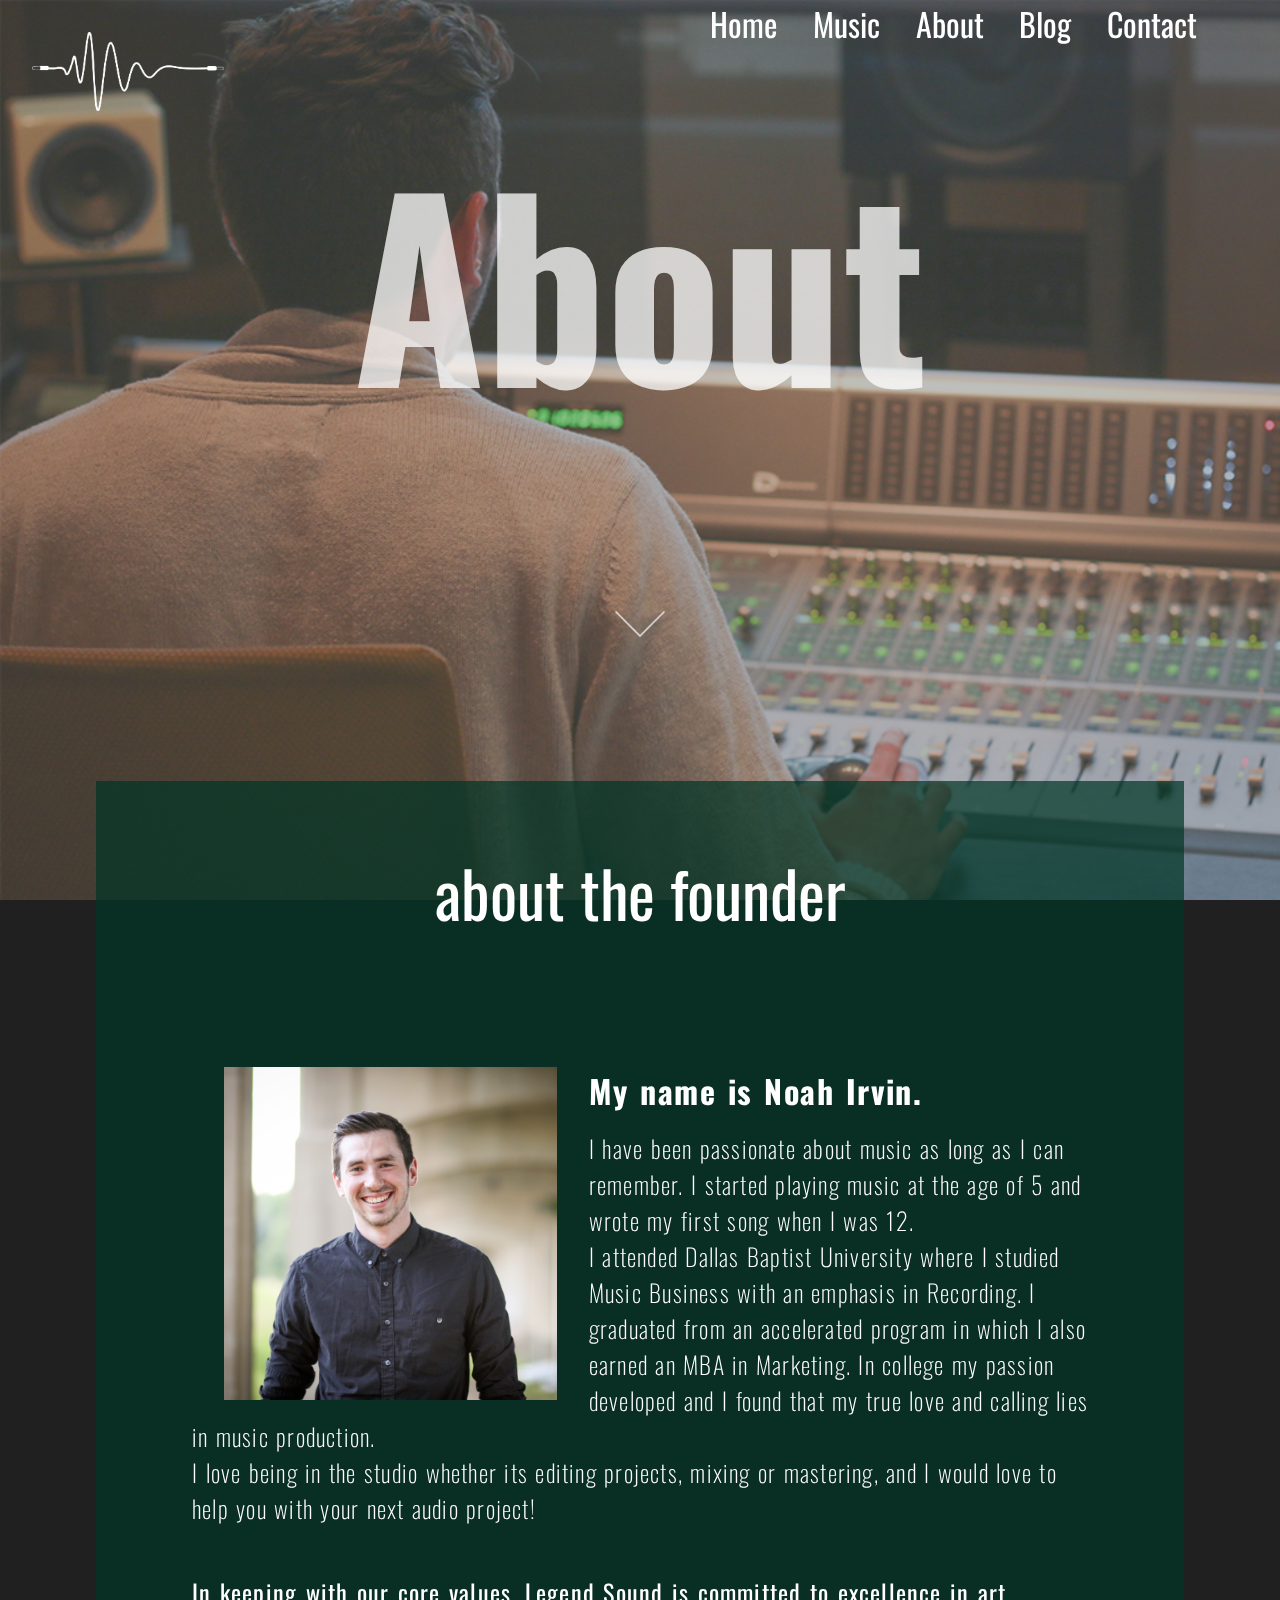
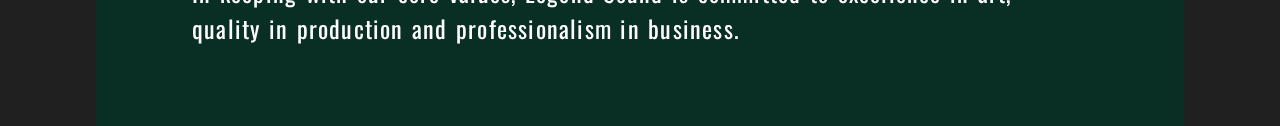
<file: About.html>
<!DOCTYPE html>
<html>
<head>
  <title>About Legend Sound</title>
     <link href="https://fonts.googleapis.com/css?family=Oswald:200,400" rel="stylesheet">
     <link href="About.css" type="text/css" rel="stylesheet">
     <link href="navigation.css" type="text/css" rel="stylesheet">
     <script src=
"http://ajax.googleapis.com/ajax/
libs/jquery/1.11.2/jquery.min.js">
</script>
</head>
<body>

     <a href="index.html"><img src="Legend%20Sound%20Logo%20White.png" alt="Legend Sound Logo" class="logo"></a>
  <nav role="navigation">
  		<div class="navigation">
     		<button id="hamburger">&#9776</button>
      		<ul>
      			<li class="nav" ><img src="Legend Sound Logo White.png" id="nav-logo" alt="legend sound logo"></li>
      			<li class="nav"><a href="index.html">Home</a></li>
      			<li class="nav"><a href="Music.html">Music</a></li>
      			<li class="nav"><a href="About.html">About</a></li>
      			<li class="nav"><a href="Blog.html">Blog</a></li>
      			<li class="nav"><a href="Contact.html">Contact</a></li></ul>
   		</div>
	</nav>
  <div id="header">
    <div class="header-image">
      </div>

    <div class="header-text">
      <h1 id="header-main">About</h1>
      <a href="#scroll"><img src="Arrow%20-2.png" alt="scroll down for more" class="scroll"></a></div></div>
    <div class="main">
    <div id="about">
    	<h3 class="about">About the Founder</h3>
    	<p class="about" id="my-name-is"><img src="Noah-8828 small.png" id="headshot" alt="Noah Irvin - DFW Music Producer" align="left"> My name is Noah Irvin.</p><p>I have been passionate about music as long as I can remember. I started playing music at the age of 5 and wrote my first song when I was 12. <br />I attended Dallas Baptist University where I studied Music Business with an emphasis in Recording. I graduated from an accelerated program in which I also earned an MBA in Marketing. In college my passion developed and I found that my true love and calling lies in music production. <br />I love being in the studio whether its editing projects, mixing or mastering, and I would love to help you with your next audio project!</p>
    	<p id="core-values">In keeping with our core values, Legend Sound is committed to excellence in art, quality in production and professionalism in business.</p>
    </div></div>
    <script type="text/javascript" src="navigation.js"></script>
</body>
</html>
</file>
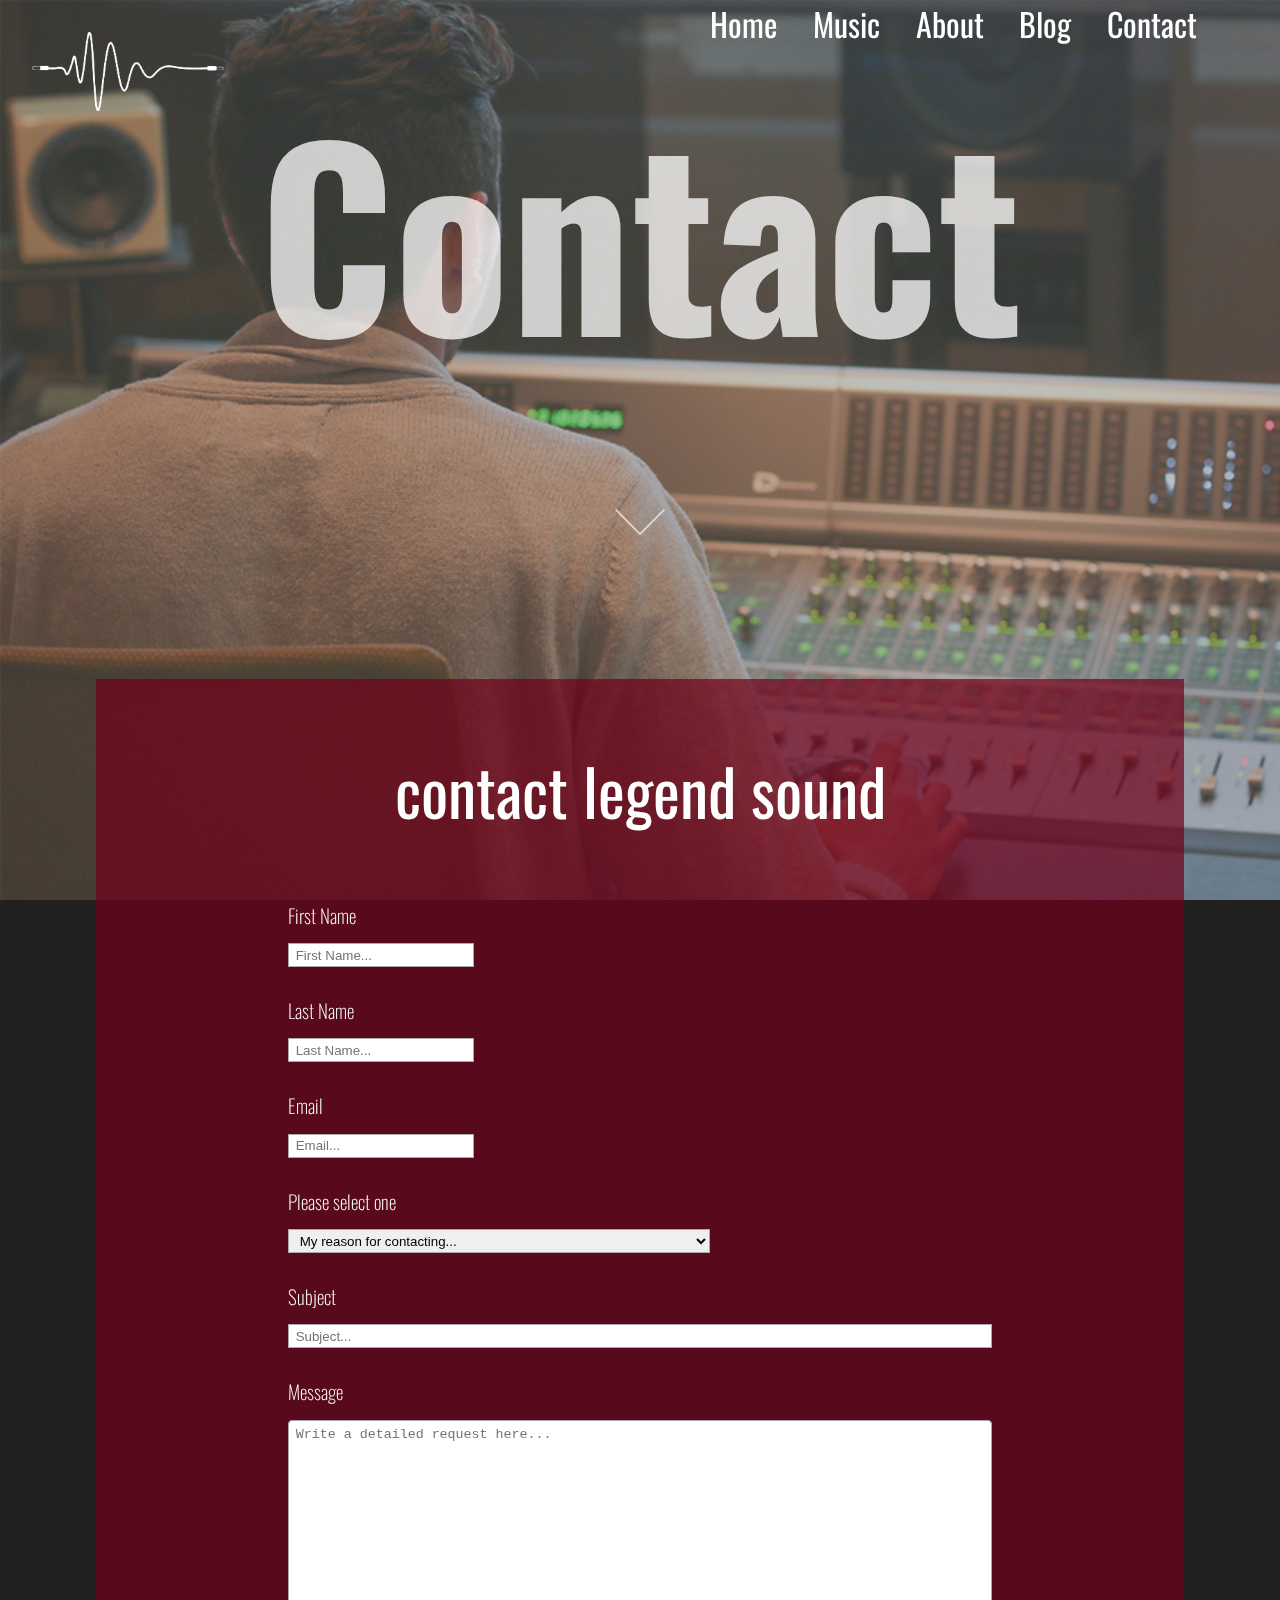
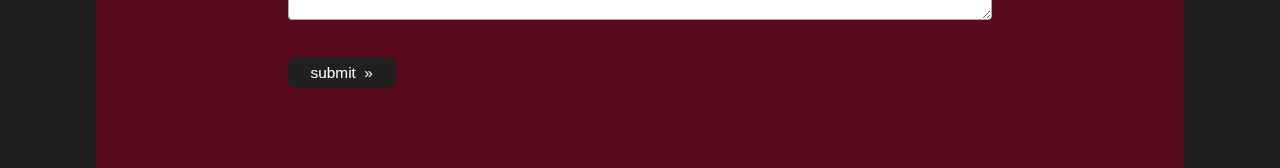
<file: Contact.html>
<!DOCTYPE html>
<html>
<head>
  <title>Legend Sound | Bringing Music Lovers Excellent Music</title>
  <link href="https://fonts.googleapis.com/css?family=Oswald:200,400" rel="stylesheet">
    <link href="contact.css" type="text/css" rel="stylesheet">
    <link href="navigation.css" type="text/css" rel="stylesheet">
    <meta content="width=device-width, initial-scale = 1.0">
    <script src=
"http://ajax.googleapis.com/ajax/
libs/jquery/1.11.2/jquery.min.js">
</script>
    <script src=
"http://ajax.googleapis.com/ajax/
libs/jquery/1.11.2/jquery.min.js">
</script>
</head>
<body>

      <a href="index.html"><img src="Legend%20Sound%20Logo%20White.png" alt="Legend Sound Logo" class="logo"></a>
<nav role="navigation">
  		<div class="navigation">
     		<button id="hamburger">&#9776</button>
      		<ul>
      			<li class="nav" ><img src="Legend Sound Logo White.png" id="nav-logo" alt="legend sound logo"></li>
      			<li class="nav"><a href="index.html">Home</a></li>
      			<li class="nav"><a href="Music.html">Music</a></li>
      			<li class="nav"><a href="About.html">About</a></li>
      			<li class="nav"><a href="Blog.html">Blog</a></li>
      			<li class="nav"><a href="Contact.html">Contact</a></li></ul>
   		</div>
	</nav>
  <div id="header">
    <div class="header-image">
      </div>

    <div class="header-text">
      <h1 id="header-main">Contact</h1>
      <a href="#scroll"><img src="Arrow%20-2.png" alt="scroll down for more" class="scroll"></a></div></div>

  <div class="main">
  <div class="contact-form">
  <h3>contact legend sound</h3>
  	<form action="contact.php">
  	<label for="fname">First Name</label>
  	<br/>
  	<input type="text" id="fname" name="fname" placeholder="First Name..." />
  	<br/><br/>
  	<label for="lname">Last Name</label>
  	<br/>
  	<input type="text" id="lname" name="lname" placeholder="Last Name..." />
  	<br/><br/>
  	<label for="email">Email</label>
  	<br/>
  	<input type="text" id="email" name="email" placeholder="Email...">
  	<br/><br/>
  	<label for="reason">Please select one</label>
  	<br/>
  	<select id="reason" name='reason'>
  		<option value="default">My reason for contacting...</option>
  		<option value="underscore">__</option>
  		<option value="mixing">I'm interested in your Mixing services</option>
  		<option value="mastering">I'm interested in your Mastering services</option>
  		<option value="tracking">I'm interested in your Tracking services</option>
  		<option value="general">I have a general inquiry</option>
  	</select>
  	<br/><br/>
  	<label for="subject">Subject</label>
  	<br/>
  	<input type="text" id="subject" name="subject" placeholder="Subject...">
  	<br/><br/>
  	<label for="message">Message</label>
  	<br/>
  	<textarea id="message" name="message" placeholder="Write a detailed request here..." style="height: 200px"></textarea>
  	<br/><br/>
  	<span><input type="submit" value="submit  &raquo"></span>

  	</form>
  </div>

  </div>
  <script type="text/javascript" src="navigation.js"></script>
</body>
</html>
</file>
<file: About.css>
@charset "UTF-8";
/* CSS Document */
* {
  margin: 0;
  padding: 0;
}

* {
  box-sizing: border-box;
}

a {
    color: #fff;
    font-style: normal;
	text-decoration: none;
}

body {
  background-color: #202020;  
    font-size: 16px;
}

#header {
    height: 100%;
    width: 100%;
}


.logo {
    position: fixed;
    display: inline-block;
    Width: 15%;
    left: 2em;
    top: 2em;
}

.header-image {
  background-image: url(website%20backgrounds%20theme.png);
  background-size: cover;
    position: fixed;
  height: 100%;
  width: 100%;
    margin: auto; 
    z-index: -1;
}

h1 {
font-family: Oswald, sans-serif;
color: rgba(256, 256, 256, .75);
font-size: 15em;
text-align: center;
    width: 100%;
    margin: 0;
    padding-top: 8%;
	padding-bottom: 4%;
}

.scroll {
    width: 50px;
    display: block;
    margin: 8% auto;
}

#about {
	background-color: rgba(0,52,37,0.70);
	margin: 9em 6em 0em 6em;
	padding-bottom: 5em;
}

h3 {
font-family: Oswald, sans-serif;
color: #fff;
font-style: bold;
    text-align: center;
    text-transform: lowercase;
    font-size: 4em;
    font-weight: 400;
        width: 100%;
        margin-top: 0;
    margin-bottom: 2em;
    padding-top: 1em;
}

#headshot {
	Width:40%;
	margin-right: 1em;
	
}

#my-name-is {
	font-weight: 800;
	letter-spacing: 0.05em;
	word-spacing: 0.05em;
	margin-bottom: .5em;
	font-size: 2em
	
}

p {
    font-family: oswald, sans-serif;
    font-weight: 200;
    color: #fff;
    font-size: 1.5em;
	margin: 0 4em;
	letter-spacing: .05em;
	word-spacing: .05em;
}

#core-values {
	padding-top: 2em;
	font-weight: 400
	
}



@media only screen and (max-width: 800px) and (orientation: landscape){
	body{
		font-size: 12px;
        width: 100%;
	}

    h1 {
        font-size: 8em;
    }
    
	#header {
		Height: 60em;
	}
	#about {
		margin:0;
		height: 57em;
		
	}
	
	#my-name-is {
		font-size: 1.25em;
	}
	
	p {
		margin: 0 1em
	}		
	}
@media only screen and (max-width: 480px) {
    body {
        font-size: 10px;
        width: 100%;
    }
	
    h1 {
        font-size: 8em;
    }
    
	#header {
		Height: 70em;
	}
	
	#about {
		margin: 0;
		height: 67em;
	}
	
	#my-name-is {
		font-size: 1.25em;
	}
	
	p {
		margin: 0 1em
	}
	

}
</file>
<file: navigation.css>
@charset "UTF-8";
/* CSS Document */
.navigation {
    Color: #fff;
    position: Fixed;
    right: 2%;
    font-family: Oswald, sans-serif;
    font-size: 2em;
    width: 47%;
    word-spacing: 0.9em;
    text-align: center;
	z-index: 1;
	-webkit-user-select: none;
	user-select: none;
	-moz-user-select: none;
}

#nav-logo {
	display: none;
}

#hamburger {
	position: fixed;
	top: 0%;
	right: 1%;
	font-size: 1em;
	color: #fff;
	padding: 0;
	background-color: rgba(0,0,0,0);
	border-style: none;
	margin: 0;
	display: none;
	-webkit-touch-callout: none;
	-moz-touch-callout: none;
	touch-callout: none;
}

a:hover {
	font-weight: 800;
	color: rgba(255,245,218,1.00);
}

a:active {
	text-decoration: underline;
	
}

.nav {
    display: inline;  
}

@media only screen and (max-width : 800px) {

	ul {
		display: none;
		background: black;
	}
	
	.navigation {
		width: 100%;
		right: 0;
		
	}
	
	#hamburger {
		display: block;
		cursor: pointer;
	}
	
	#nav-logo {
		display: inline;
		width: 10%;
	}
	
	.logo {
		display: none;
	}
}

@media only screen and (max-width : 600px) {


	ul {
		display: none;
		background: black;
	}
	
	.navigation {
		width: 100%;
		right: 0;
		font-size: 1.5em;
	}
	
	#hamburger {
		display: block;
		cursor: pointer;
	}
	
	#nav-logo {
		display: inline;
		width: 10%;
	}
	
	.logo {
		display: none;
	}
}
</file>
<file: contact.css>
@charset "UTF-8";
/* CSS Document */
* {
  margin: 0;
  padding: 0;
  box-sizing: border-box;
}

a {
    color: #fff;
    font-style: normal;
	text-decoration: none;
}

body {
  background-color: #202020;  
    font-size: 16px;
}

#header {
    height: 100%;
    width: 100%;
}

.logo {
    position: fixed;
    display: inline-block;
    Width: 15%;
    left: 2em;
    top: 2em;
}

.header-image {
  background-image: url(website%20backgrounds%20theme.png);
  background-size: cover;
    position: fixed;
  height: 100%;
  width: 100%;
    margin: auto; 
    z-index: -1;
}

h1 {
font-family: Oswald, sans-serif;
color: rgba(256, 256, 256, .75);
font-size: 15em;
text-align: center;
    width: 100%;
    margin: 0;
    padding-top: 4%;
}

h2 {
font-family: Oswald, sans-serif;
color: rgba(256, 256, 256, .8);
font-size: 3em;
word-spacing: 0.3em;
text-align: center;
    letter-spacing: 0.18em;
    text-transform: uppercase;
    font-weight: 100
}

.scroll {
    width: 50px;
    display: block;
    margin: 8% auto;
}

.main {
    height: 44em;
    width: 100%;
}

h3 {
font-family: Oswald, sans-serif;
color: #fff;
font-style: bold;
    text-align: center;
    text-transform: lowercase;
    font-size: 4em;
    font-weight: 400;
        width: 100%;
        margin-top: 0;
    margin-bottom: 1em;
    padding-top: 1em;
}

.contact-form {
	background-color: rgba(113,0,26,.70);
	margin: 9em 6em 0em 6em;
	padding-bottom: 5em;
	font-family: Oswald, sans-serif;
	font-weight: 100;
	color: #fff;

}

form {
	margin: 0 10em;
	font-size: 1.2em;
}

input[type=text], select, textarea {
	margin-top: 1em;
	border: 1px solid #aaa;
	height: 1.8em;
	padding-left: 0.5em;
}

#reason {
	width: 60%;
}

#subject {
	width: 100%;
	
}

#message {
	width:100%;
	padding: 0.5em;
	resize: vertical;
	border-radius: 4px;
}

input[type=submit] {
	background-color: #202020;
	color: #fff;
	width: 7em;
	height: 2em;
	border-radius: 8px;
	border: none;
	font-size: .8em;
	cursor: pointer;
	transition: all 0.5s;
	overflow: hide;
	text-align: center;
}

input[type=submit]:hover {
	color: rgba(255,245,218,1.00);
	background-color: #000;
	padding-left: 25px;
}

p {
    font-family: oswald, sans-serif;
    font-weight: 200;
    color: #fff;
    font-size: 1.5em;
}


h5 {
    font-family: oswald, sans-serif;
    font-weight: 400;
    font-size: 2em;
    color: #fff;
    text-align: center;   
    margin: 0 auto;
} 

h4 {
     font-family: oswald, sans-serif;
    font-weight: 100;
    color: #fff;
    font-size: 4.5em;
    margin-left: 8%;
    margin-right: 8%;
    margin-top: 0;
    margin-bottom: 0;
    padding-bottom: 1%;
    padding-top: 8%;
}

@media only screen and (max-width : 800px) and (orientation : landscape) {
	body{
		font-size: 12px;
        width: 100%;
	}

    h1 {
        font-size: 8em;
    }
    
	#header {
		Height: 60em;
	}
	
	p {
		margin: 0 1em
	}		
}

@media only screen and (max-width: 667px) {

}


@media only screen and (max-width: 480px) {
    body {
        font-size: 10px;
        width: 100%;
    }
	
	#services {
		height: 85em;
	}
	
	#featured {
		height: 80em;	 
	}
    h1 {
        font-size: 10em;
    }
    
    h4 {
        font-size: 3.5em;
    }
    
    #services {
        height: 180%;
    }
    
    #testimonials {
        height: 290%;
    }
}
</file>
